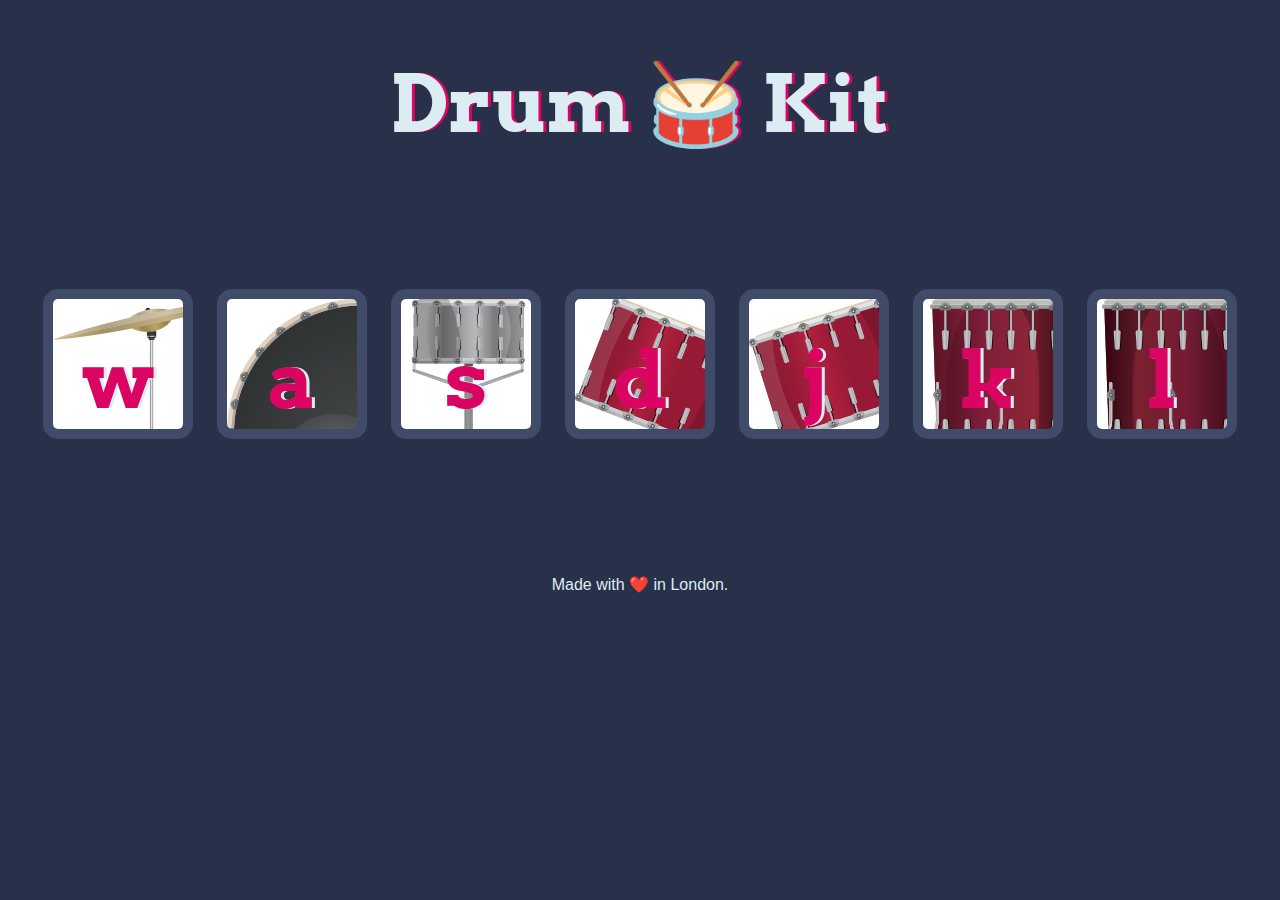
<file: Drum-kit/index.html>
<!DOCTYPE html>
<html lang="en" dir="ltr">

<head>
  <meta charset="utf-8">
  <title>Drum Kit</title>
  <link rel="stylesheet" href="styles.css">
  <link href="https://fonts.googleapis.com/css?family=Arvo" rel="stylesheet">
  <script src = "index.js" defer></script>
</head>

<body>

  <h1 id="title">Drum 🥁 Kit</h1>
  <div class="set">
    <button class="w drum">w</button>
    <button class="a drum">a</button>
    <button class="s drum">s</button>
    <button class="d drum">d</button>
    <button class="j drum">j</button>
    <button class="k drum">k</button>
    <button class="l drum">l</button>
  </div>


  <footer>
    Made with ❤️ in London.
  </footer>
</body>

</html>
</file>
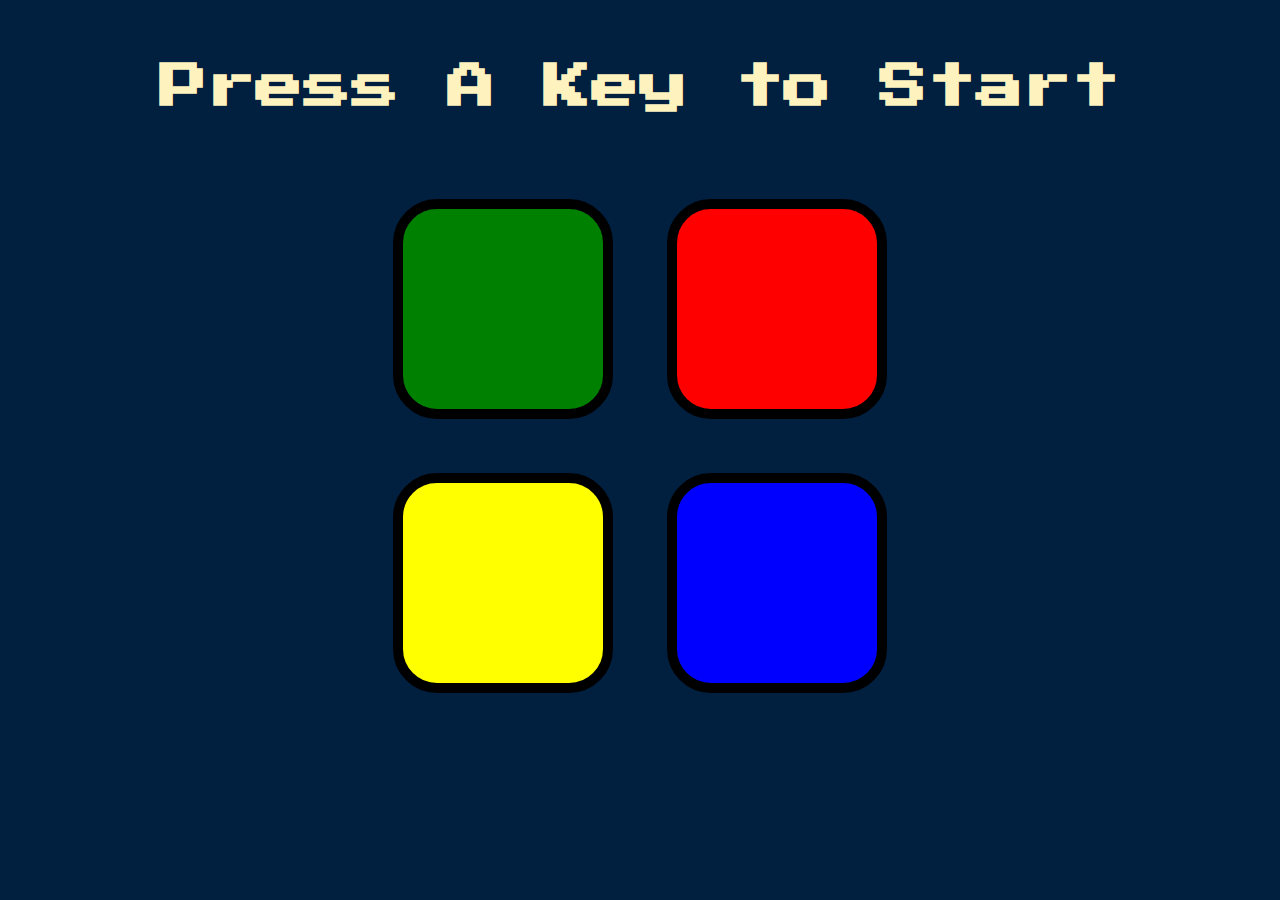
<file: Simon Game Challenge Starting Files/index.html>
<!DOCTYPE html>
<html lang="en" dir="ltr">

<head>
  <meta charset="utf-8">
  <title>Simon</title>
  <link rel="stylesheet" href="styles.css">
  <link href="https://fonts.googleapis.com/css?family=Press+Start+2P" rel="stylesheet">
</head>

<body>
  <h1 id="level-title">Press A Key to Start</h1>
  <div class="container">
    <div lass="row">
        
      <div type="button" id="green" class="btn green">

      </div>

      <div type="button" id="red" class="btn red">

      </div>
    </div>

    <div class="row">

      <div type="button" id="yellow" class="btn yellow">

      </div>
      <div type="button" id="blue" class="btn blue">

      </div>

    </div>

  </div>


<script src="https://code.jquery.com/jquery-3.6.0.js" integrity="sha256-H+K7U5CnXl1h5ywQfKtSj8PCmoN9aaq30gDh27Xc0jk=" crossorigin="anonymous"></script>
<script src = "game.js"></script>
</body>

</html>
</file>
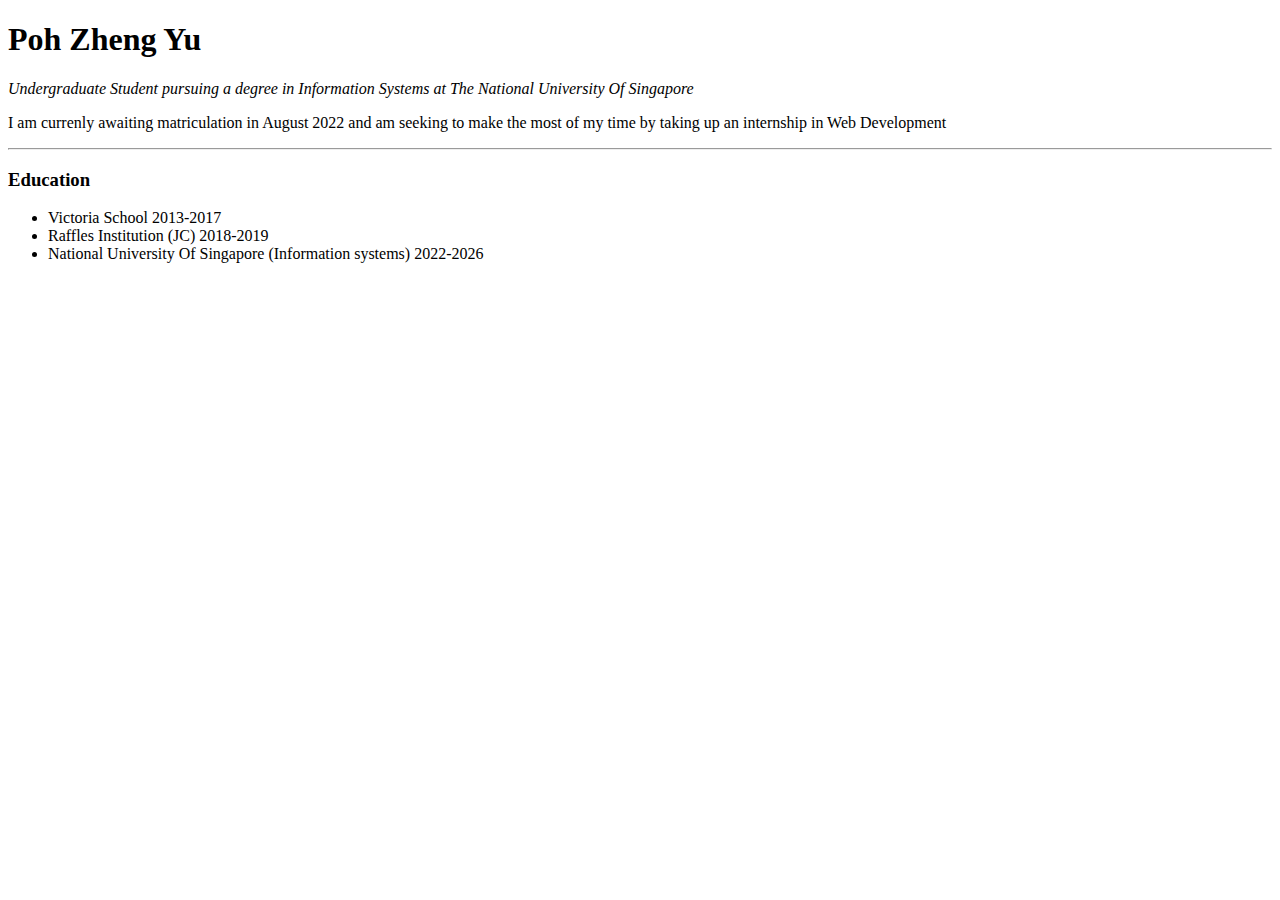
<file: webdevelopment/personal_site/index.html>
<!DOCTYPE html>
<html lang="en" dir="ltr">
  <head>
    <meta charset="utf-8">
    <title>
      Poh Zheng Yu's Homepage
    </title>
  </head>
  <body>
    <h1>Poh Zheng Yu</h1>
    <p><em>Undergraduate Student pursuing a degree in Information Systems at The National University Of Singapore</em></p>
    <p>I am currenly awaiting matriculation in August 2022 and am seeking to make the most of my time by taking up an internship in Web Development</p>
    <hr>
    <h3>Education</h3>
    <ul>
      <li>Victoria School 2013-2017</li>
      <li>Raffles Institution (JC) 2018-2019</li>
      <li>National University Of Singapore (Information systems) 2022-2026</li>
    </ul>
  </body>
</html>
</file>
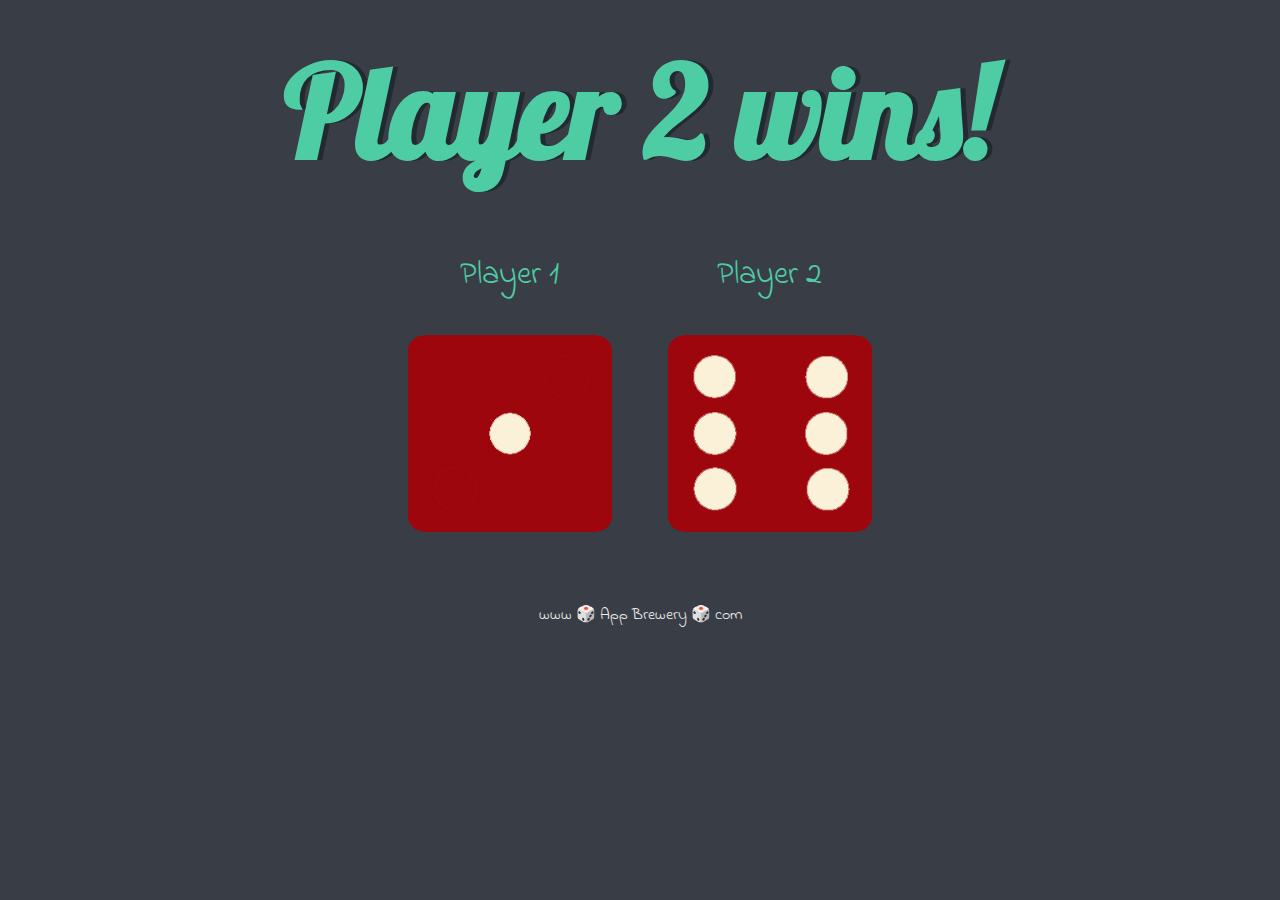
<file: dice_challenge/dicee.html>
<!DOCTYPE html>
<html lang="en" dir="ltr">
  <head>
    <meta charset="utf-8">
    <title>Dicee</title>
    <link rel="stylesheet" href="styles.css">
    <link href="https://fonts.googleapis.com/css?family=Indie+Flower|Lobster" rel="stylesheet">
    <script src = "index.js" defer></script>
  </head>
  <body>

    <div class="container">
      <h1 class = "header-text">Refresh Me</h1>

      <div class="dice">
        <p>Player 1</p>
        <img class="img1" src="images/dice6.png">
      </div>

      <div class="dice">
        <p>Player 2</p>
        <img class="img2" src="images/dice6.png">
      </div>

    </div>


  </body>

  <footer>
    www 🎲 App Brewery 🎲 com
  </footer>
</html>
</file>
<file: Drum-kit/styles.css>
body {
  text-align: center;
  background-color: #283149;
}

h1 {
  font-size: 5rem;
  color: #DBEDF3;
  font-family: "Arvo", cursive;
  text-shadow: 3px 0 #DA0463;

}

footer {
  color: #DBEDF3;
  font-family: sans-serif;
}

.w {
  background-image : url("images/crash.png");
}

.a {
  background-image : url("images/kick.png");
}

.s {
  background-image : url("images/snare.png");
}

.d {
  background-image : url("images/tom1.png");
}

.j {
  background-image : url("images/tom2.png");
}

.k {
  background-image : url("images/tom3.png");
}

.l {
  background-image : url("images/tom4.png");
}

.set {
  margin: 10% auto;
}

.game-over {
  background-color: red;
  opacity: 0.8;
}

.pressed {
  box-shadow: 0 3px 4px 0 #DBEDF3;
  opacity: 0.5;
}

.red {
  color: red;
}

.drum {
  outline: none;
  border: 10px solid #404B69;
  font-size: 5rem;
  font-family: 'Arvo', cursive;
  line-height: 2;
  font-weight: 900;
  color: #DA0463;
  text-shadow: 3px 0 #DBEDF3;
  border-radius: 15px;
  display: inline-block;
  width: 150px;
  height: 150px;
  text-align: center;
  margin: 10px;
  background-color: white;
}
</file>
<file: Simon Game Challenge Starting Files/styles.css>
body {
  text-align: center;
  background-color: #011F3F;
}

#level-title {
  font-family: 'Press Start 2P', cursive;
  font-size: 3rem;
  margin:  5%;
  color: #FEF2BF;
}

.container {
  display: block;
  width: 50%;
  margin: auto;

}

.btn {
  margin: 25px;
  display: inline-block;
  height: 200px;
  width: 200px;
  border: 10px solid black;
  border-radius: 20%;
}

.game-over {
  background-color: red;
  opacity: 0.8;
}

.red {
  background-color: red;
}

.green {
  background-color: green;
}

.blue {
  background-color: blue;
}

.yellow {
  background-color: yellow;
}

.pressed {
  box-shadow: 0 0 20px white;
  background-color: grey;
}
</file>
<file: dice_challenge/styles.css>
.container {
  width: 70%;
  margin: auto;
  text-align: center;
}

.dice {
  text-align: center;
  display: inline-block;

}

body {
  background-color: #393E46;
}

h1 {
  margin: 30px;
  font-family: 'Lobster', cursive;
  text-shadow: 5px 0 #232931;
  font-size: 8rem;
  color: #4ECCA3;
}

p {
  font-size: 2rem;
  color: #4ECCA3;
  font-family: 'Indie Flower', cursive;
}

img {
  width: 80%;
}

footer {
  margin-top: 5%;
  color: #EEEEEE;
  text-align: center;
  font-family: 'Indie Flower', cursive;

}
</file>
